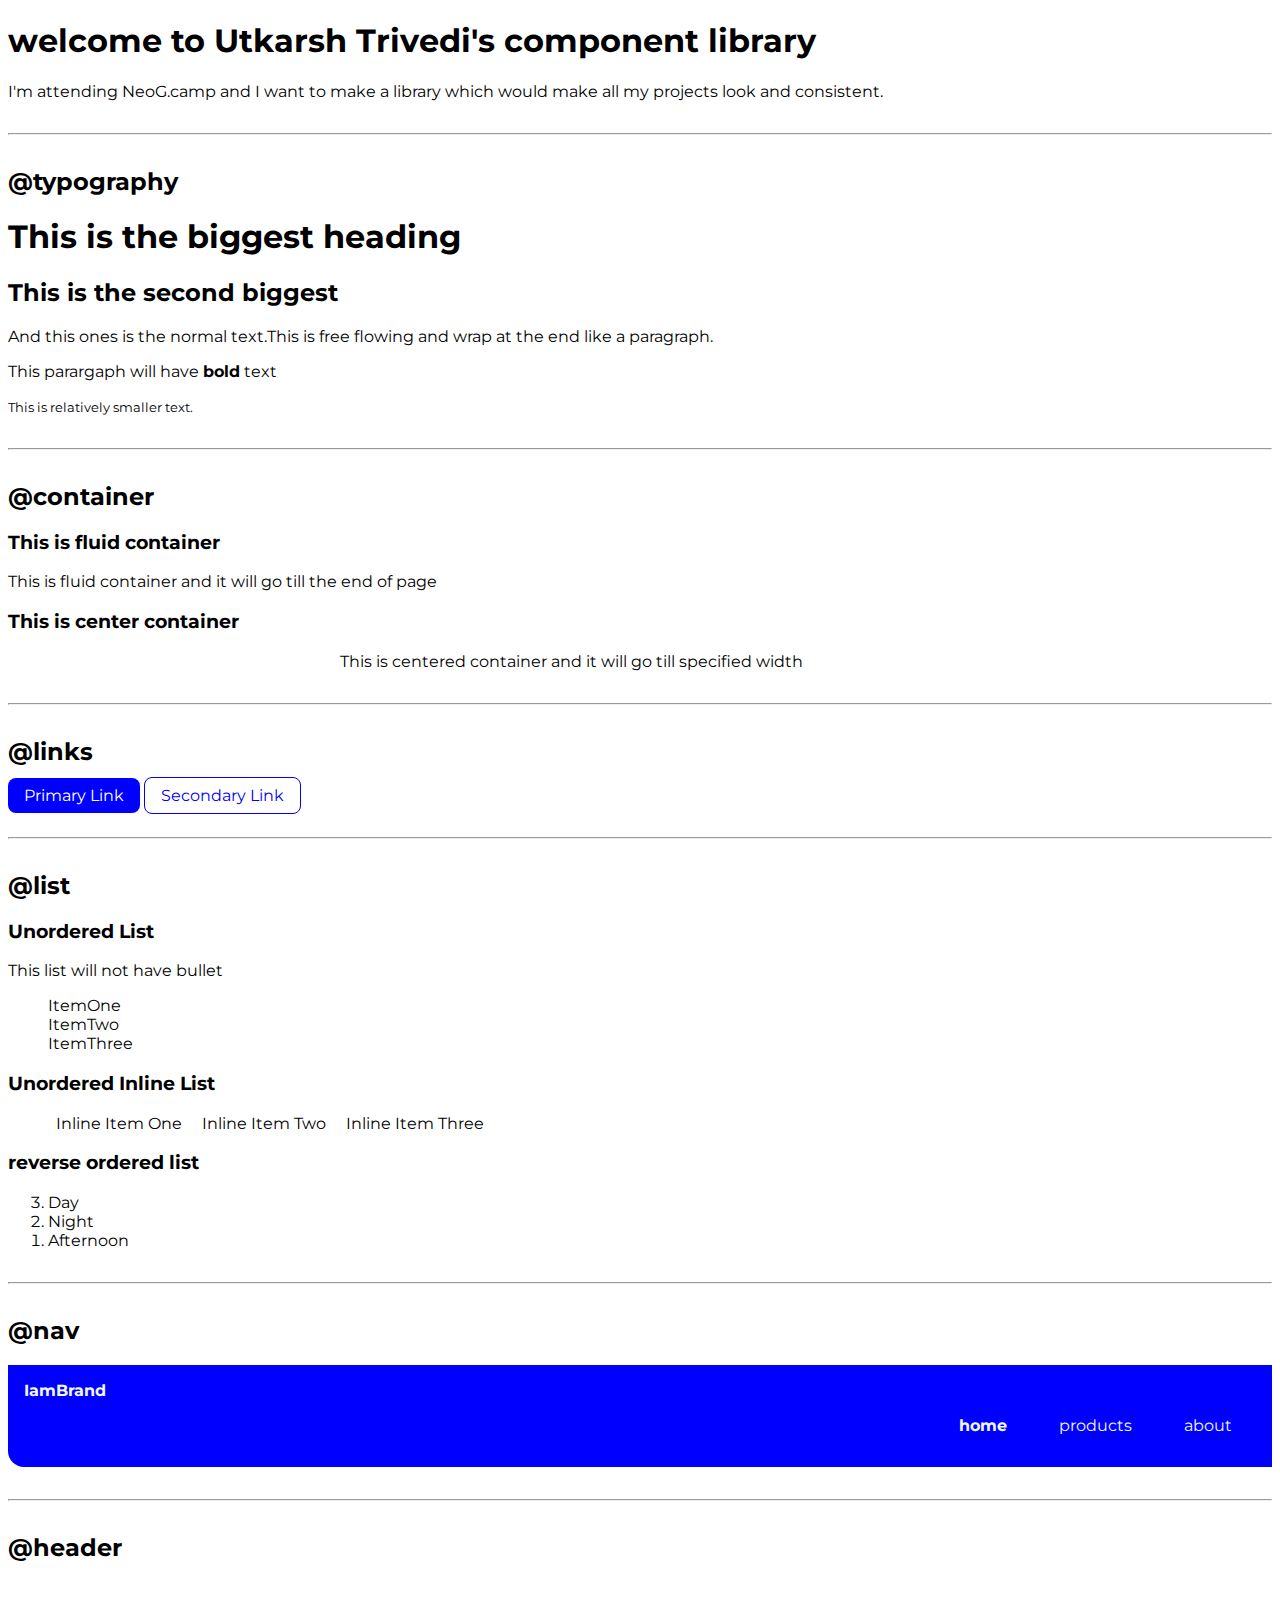
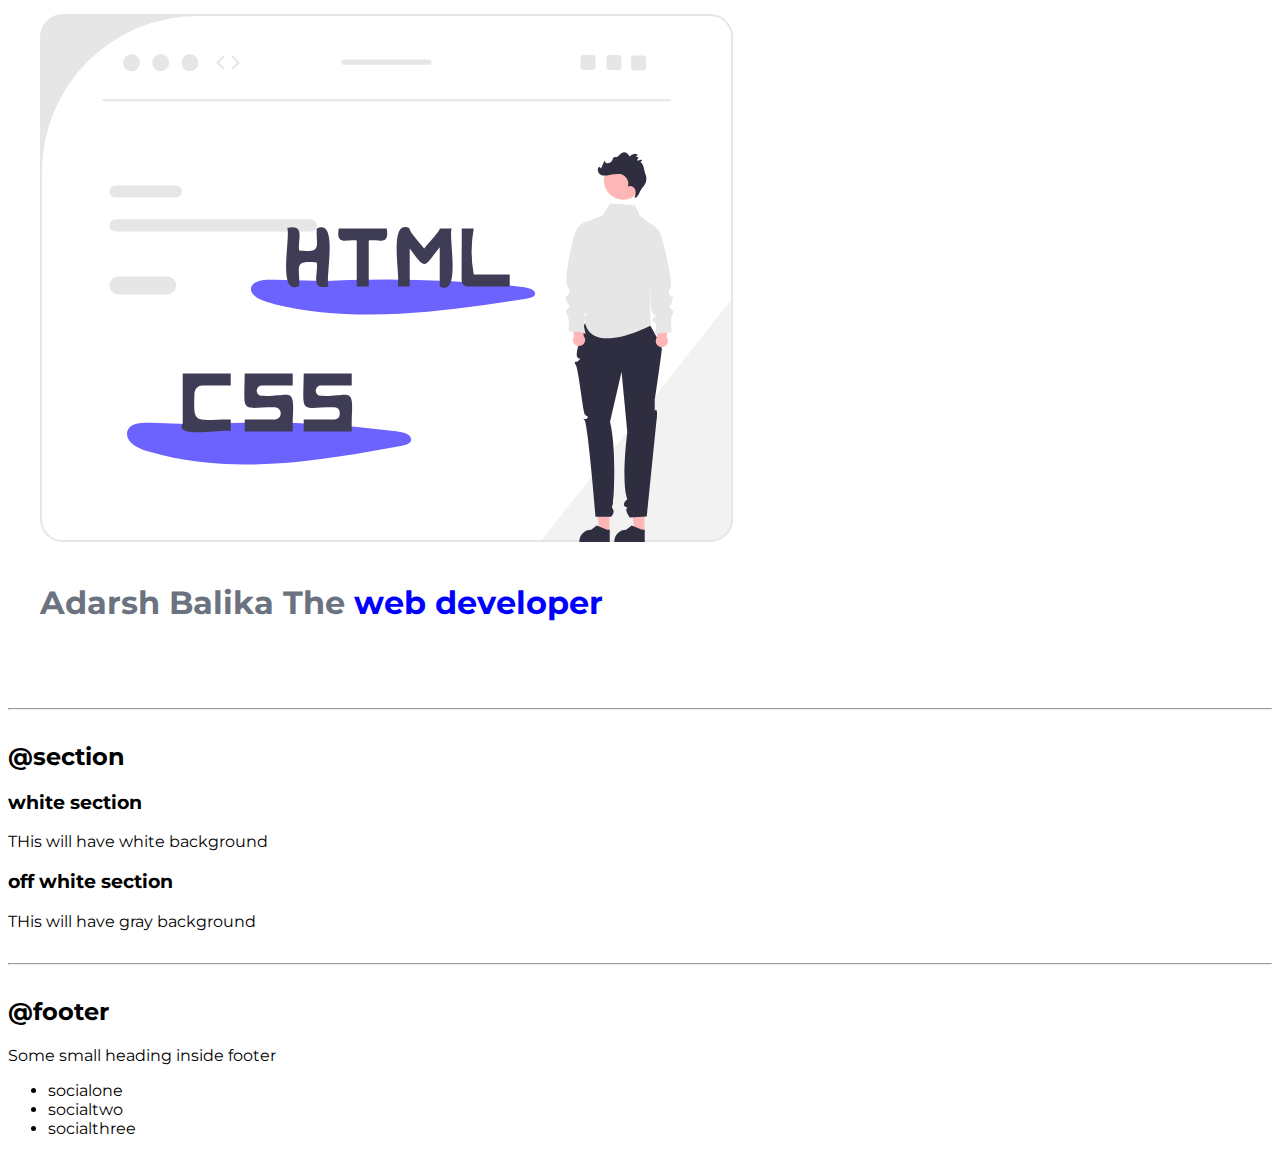
<file: index.html>
<!DOCTYPE html>
<html lang="en">

<head>
    <meta charset="UTF-8">
    <meta http-equiv="X-UA-Compatible" content="IE=edge">
    <meta name="viewport" content="width=device-width, initial-scale=1.0">
    <title>Component Library</title>

    <link href="styles.css" rel="stylesheet" />
</head>

<body>
    <h1>welcome to Utkarsh Trivedi's component library</h1>
    <p>I'm attending NeoG.camp and I want to make a library which would make all my projects look
        and consistent.</p>

    <hr>
    <h2>@typography</h2>
    <h1>This is the biggest heading</h1>
    <h2>This is the second biggest</h2>
    <p>And this ones is the normal text.This is free flowing
        and wrap at the end like a paragraph.</p>

    <p>This parargaph will have <strong>bold</strong> text</p>
    <small>This is relatively smaller text.</small>

    <hr>

    <h2>@container</h2>

    <h3>This is fluid container</h3>
    <div class="container-fluid">This is fluid container and it will go till the end of page</div>

    <h3>This is center container</h3>
    <div class="container container-center">This is centered container and it will go till specified width</div>

    <hr>

    <h2>@links</h2>
    <a class="link link-primary" href="/">Primary Link</a>
    <a class="link link-secondary" href="/">Secondary Link</a>
    <hr>
    <h2>@list</h2>
    <h3>Unordered List</h3>
    <p>This list will not have bullet</p>
    <ul class="list-non-bullet">
        <li>ItemOne</li>
        <li>ItemTwo</li>
        <li>ItemThree</li>
    </ul>
    <h3>Unordered Inline List</h3>
    <ul class="list-non-bullet">
        <li class="list-item-inline">Inline Item One</li>
        <li class="list-item-inline">Inline Item Two</li>
        <li class="list-item-inline">Inline Item Three</li>
    </ul>

    <h3>reverse ordered list</h3>

    <ol reversed>
        <li>Day</li>
        <li>Night</li>
        <li>Afternoon</li>
    </ol>

    <hr>
    <h2>@nav</h2>
    <nav class="navigation container">
        <div class="nav-brand">IamBrand</div>
        <ul class="list-non-bullet nav-pills">
            <li class="list-item-inline">
                <a class="link link-active" href="/">home</a>
            </li>
            <li class="list-item-inline">
                <a class="link" href="/">products</a>
            </li>
            <li class="list-item-inline">
                <a class="link" href="/">about</a>
            </li>
        </ul>
    </nav>

    <hr>
    <h2>@header</h2>
    <header class="hero">
        <img class="hero-img" src="images/heroImg.svg" />

        <h1 class="hero-heading">Adarsh Balika The <span class="heading-inverted"> web developer  </span></h1> </header> 
            <hr>
                <h2>@section</h2>

                <section>
                    <h3>white section</h3>
                    <p>THis will have white background </p>
                </section>
                <section>
                    <h3>off white section</h3>
                    <p>THis will have gray background </p>
                </section>
                <hr>
                <h2>@footer</h2>
                <footer>
                    <div>
                        Some small heading inside footer
                        <ul>
                            <li>socialone</li>
                            <li>socialtwo</li>
                            <li>socialthree</li>
                        </ul>
                    </div>
                </footer>

</body>

</html>
</file>
<file: styles.css>
@import url('https://fonts.googleapis.com/css2?family=Montserrat:ital,wght@0,400;0,700;1,400&family=Roboto+Slab:wght@400;700&display=swap');

:root {
    --primary-color: blue;
    --dark-gray:#6b7280

}

body {
    font-family: 'Montserrat', sans-serif;

}

hr {
    margin : 2rem 0rem;
}
.container {

    padding: 0rem 1rem;
}

.container-center {
    max-width: 600px;
    margin: auto;
}

.link {
    text-decoration: none;
    padding: 0.5rem 1rem;
}

.link-primary {
    background-color: var(--primary-color);
    border-radius: 0.5rem;
    color: white;
}

.link-secondary {
    color: var(--primary-color);
    border-radius: 0.5rem;
    border: 1px solid var(--primary-color);
}

.list-non-bullet{
    list-style: none;
}

.list-item-inline {
    display: inline;
    padding: 0rem 0.5rem;
}

.navigation{
    background-color: var(--primary-color);
    color: aliceblue;
    padding: 1rem;
    border-bottom-left-radius: 1rem;
}

.navigation .nav-brand{
    font-weight: bold;
}
.navigation .nav-pills{
    text-align: right;
}
 
.navigation .link{
    color: aliceblue;
}

.navigation .link-active{
    font-weight: bold;
}

.hero{
    padding: 2rem;
}

.hero hero-img{
    max-width: 350px;
    display: block;
    margin: auto;
}

.hero .hero-heading{
    padding-top:1rem ;
color:var(--dark-gray) ;

}

.hero .hero-heading .heading-inverted{
    color: var(--primary-color);
}
</file>
